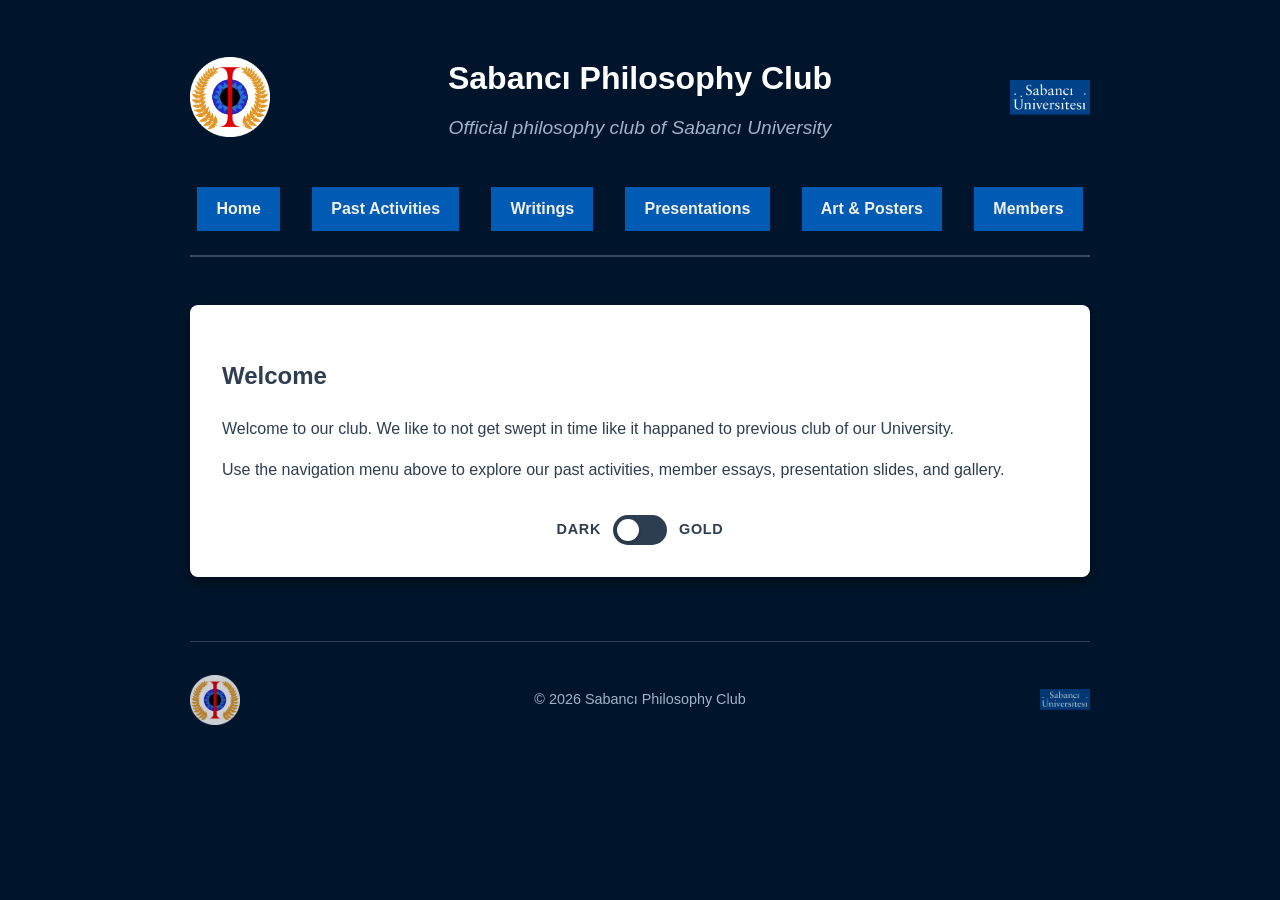
<file: index.html>
<!DOCTYPE html>
<html lang="en">
<head>
    <meta charset="UTF-8">
    <meta name="viewport" content="width=device-width, initial-scale=1.0">
    <title>Sabancı Philosophy Club</title>
    <link rel="stylesheet" href="style.css">
</head>
<body>

 <header>
        <!-- The top-bar groups the logos and title together -->
        <div class="top-bar">
            <!-- Left Logo -->
            <div class="logo-container left">
                <img src="assets/club-logo.png" alt="Philosophy Club Logo" class="logo">
            </div>
            
            <!-- Center Text -->
            <div class="title-container">
                <h1>Sabancı Philosophy Club</h1>
                <p class="subtitle">Official philosophy club of Sabancı University</p>
            </div>
            
            <!-- Right Logo -->
            <div class="logo-container right">
                <img src="assets/uni-logo.png" alt="Sabancı University Logo" class="logo">
            </div>
        </div>
        
        <!-- Navigation stays below the logos and title -->
        <nav>
            <a href="index.html">Home</a>
            <a href="pages/activities.html">Past Activities</a>
            <a href="pages/writings.html">Writings</a>
            <a href="pages/presentations.html">Presentations</a>
            <a href="pages/gallery.html">Art & Posters</a>
            <a href="pages/members.html">Members</a>
        </nav>
    </header>

    <main>
        <section class="content-section">
            <h2>Welcome</h2>
            <p>Welcome to our club. We like to not get swept in time like it happaned to previous club of our University.</p>
            <p>Use the navigation menu above to explore our past activities, member essays, presentation slides, and gallery.</p>
       
            <!-- Theme Toggle Switch -->
            <div class="theme-switch-wrapper">
                <span class="theme-label">Dark</span>
                <label class="theme-switch">
                    <input type="checkbox" id="theme-toggle-checkbox">
                    <span class="slider round"></span>
                </label>
                <span class="theme-label">Gold</span>
            </div>
         </section>
    </main>

<footer>
        <div class="footer-content">
            <!-- Left Logo -->
            <div class="logo-container left">
                <img src="assets/club-logo.png" alt="Philosophy Club Logo" class="logo footer-logo">
            </div>
            
            <!-- Center Text -->
            <p>&copy; 2026 Sabancı Philosophy Club</p>
            
            <!-- Right Logo -->
            <div class="logo-container right">
                <img src="assets/uni-logo.png" alt="Sabancı University Logo" class="logo footer-logo">
            </div>
        </div>
    </footer>
<script src="script.js"></script>
</body>
</html>
</file>
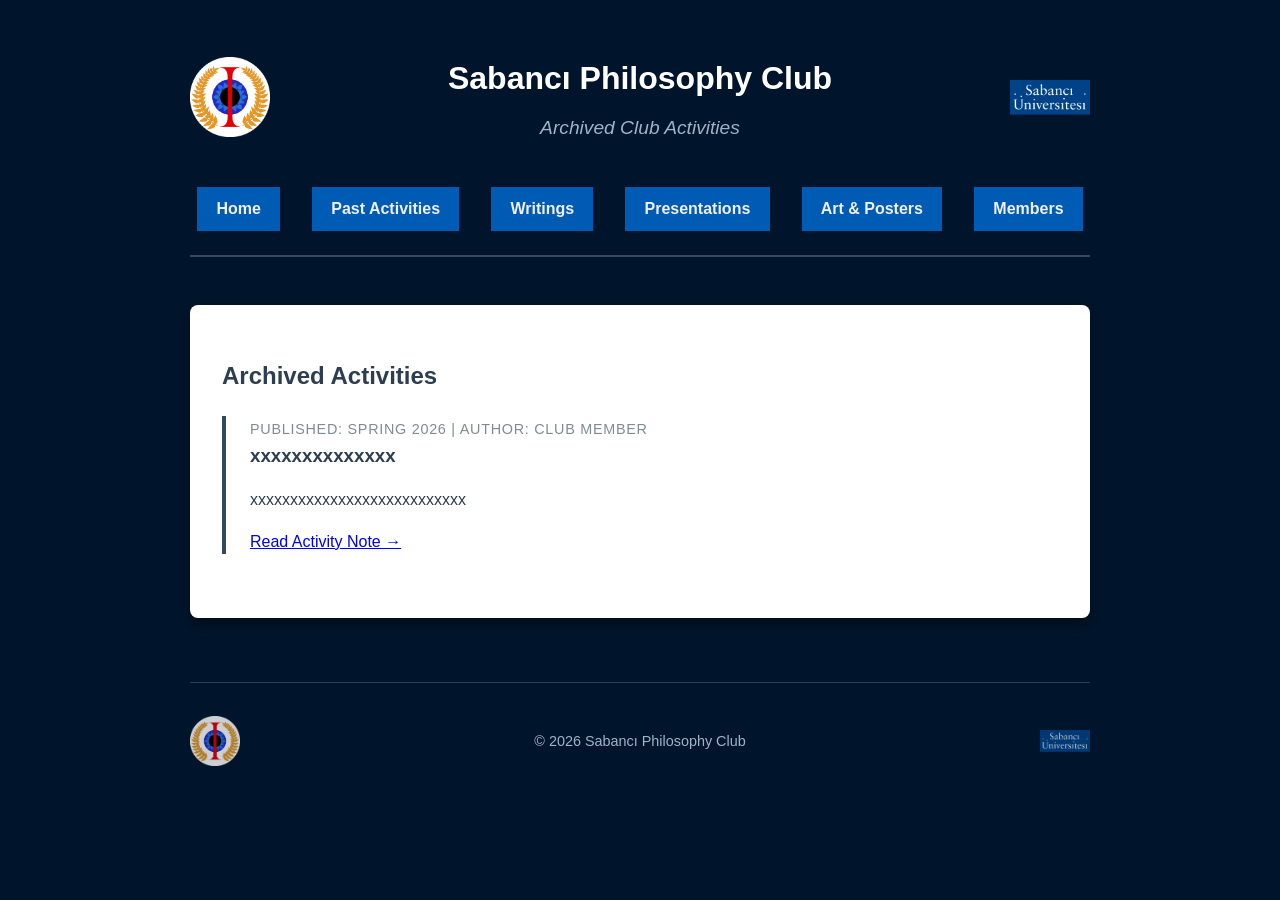
<file: pages/activities.html>
<!DOCTYPE html>
<html lang="en">
<head>
    <meta charset="UTF-8">
    <meta name="viewport" content="width=device-width, initial-scale=1.0">
    <title>Activities - Sabancı Philosophy Club</title>
    <link rel="stylesheet" href="../style.css">
</head>
<body>

    <header>
        <!-- The top-bar groups the logos and title together -->
        <div class="top-bar">
            <!-- Left Logo -->
            <div class="logo-container left">
                <img src="../assets/club-logo.png" alt="Philosophy Club Logo" class="logo">
            </div>
            
            <!-- Center Text -->
            <div class="title-container">
                <h1>Sabancı Philosophy Club</h1>
                <p class="subtitle">Archived Club Activities</p>
            </div>
            
            <!-- Right Logo -->
            <div class="logo-container right">
                <img src="../assets/uni-logo.png" alt="Sabancı University Logo" class="logo">
            </div>
        </div>
        
        
        <!-- Inside writings.html, activities.html, etc. -->
        <nav>
            <!-- Use ../ to go up to the main folder for the homepage -->
            <a href="../index.html">Home</a>
            
            <!-- These pages are in the SAME folder, so they don't need a folder path! -->
            <a href="activities.html">Past Activities</a>
            <a href="writings.html">Writings</a>
            <a href="presentations.html">Presentations</a>
            <a href="gallery.html">Art & Posters</a>
            <a href="members.html">Members</a>
        </nav>
    </header>

    <main>
        <section class="content-section">
            <h2>Archived Activities</h2>
            
            <div class="item-card">
                <span class="meta-info">Published: Spring 2026 | Author: Club Member</span>
                <h3>xxxxxxxxxxxxxx</h3>
                <p>xxxxxxxxxxxxxxxxxxxxxxxxxxx</p>
                <a href="#">Read Activity Note &rarr;</a>
            </div>

        </section>
    </main>

<footer>
        <div class="footer-content">
            <!-- Left Logo -->
            <div class="logo-container left">
                <img src="../assets/club-logo.png" alt="Philosophy Club Logo" class="logo footer-logo">
            </div>
            
            <!-- Center Text -->
            <p>&copy; 2026 Sabancı Philosophy Club</p>
            
            <!-- Right Logo -->
            <div class="logo-container right">
                <img src="../assets/uni-logo.png" alt="Sabancı University Logo" class="logo footer-logo">
            </div>
        </div>
    </footer>
<script src="../script.js"></script>
</body>
</html>
</file>
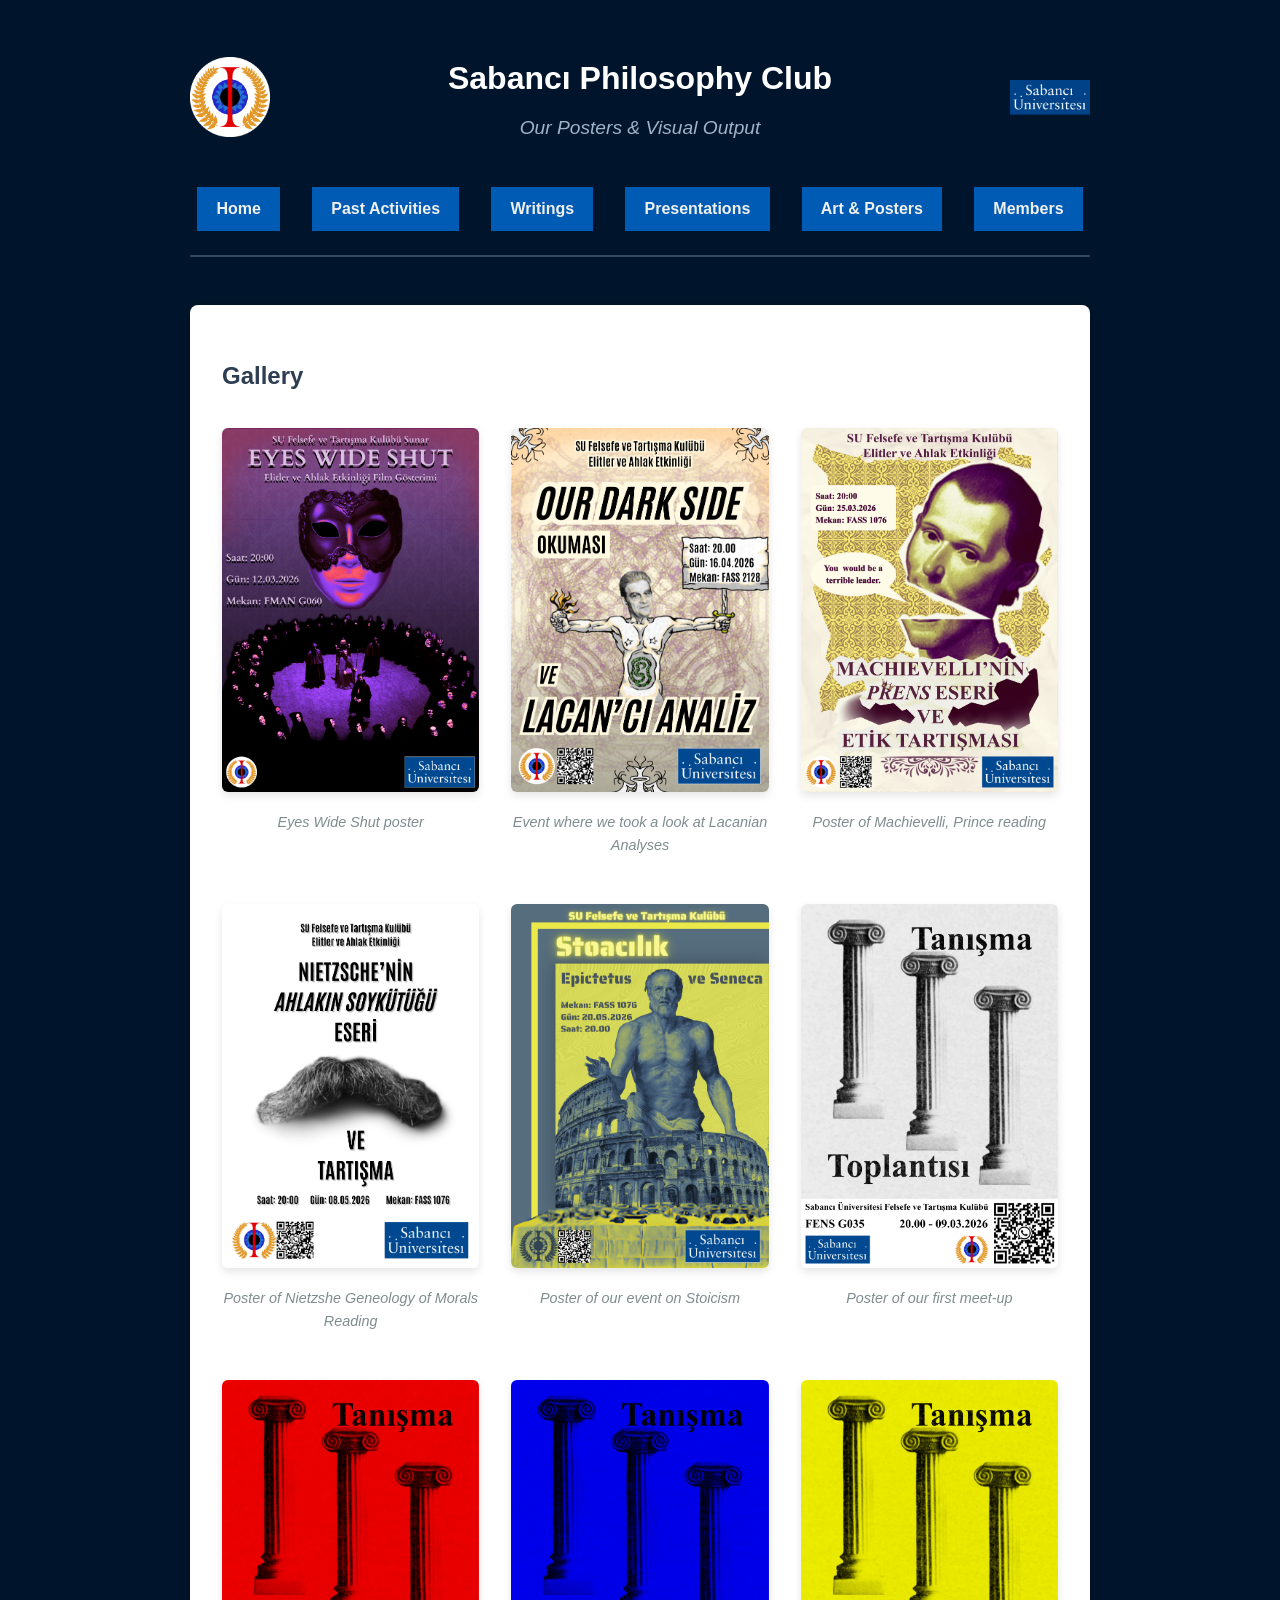
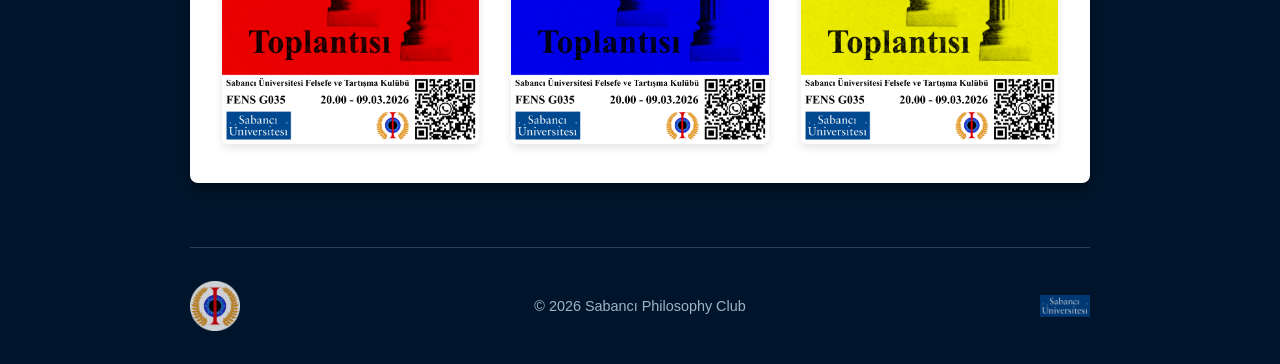
<file: pages/gallery.html>
<!DOCTYPE html>
<html lang="en">
<head>
    <meta charset="UTF-8">
    <meta name="viewport" content="width=device-width, initial-scale=1.0">
    <title>Gallery - Sabancı Philosophy Club</title>
    <link rel="stylesheet" href="../style.css">
</head>
<body>

    <header>
        <!-- The top-bar groups the logos and title together -->
        <div class="top-bar">
            <!-- Left Logo -->
            <div class="logo-container left">
                <img src="../assets/club-logo.png" alt="Philosophy Club Logo" class="logo">
            </div>
            
            <!-- Center Text -->
            <div class="title-container">
                <h1>Sabancı Philosophy Club</h1>
                <p class="subtitle">Our Posters & Visual Output</p>
            </div>
            
            <!-- Right Logo -->
            <div class="logo-container right">
                <img src="../assets/uni-logo.png" alt="Sabancı University Logo" class="logo">
            </div>
        </div>
        
        
        <!-- Inside writings.html, activities.html, etc. -->
        <nav>
            <!-- Use ../ to go up to the main folder for the homepage -->
            <a href="../index.html">Home</a>
            
            <!-- These pages are in the SAME folder, so they don't need a folder path! -->
            <a href="activities.html">Past Activities</a>
            <a href="writings.html">Writings</a>
            <a href="presentations.html">Presentations</a>
            <a href="gallery.html">Art & Posters</a>
            <a href="members.html">Members</a>
        </nav>
    </header>

    <main>
        <section class="content-section">
            <h2>Gallery</h2>
            <!-- This container holds all your images -->
            <div class="gallery-grid">
                
                <!-- Poster 1 -->
                <div class="poster-item">
                    <img src="../gallery/Eyes Wide Shut Posteri.png" alt="Poster for our screening of the movie 'Eyes Wide Shut'">
                    <p>Eyes Wide Shut poster</p>
                </div>

                <!-- Poster 2 -->
                <div class="poster-item">
                    <img src="../gallery/Lacan'cı Analiz Posteri.png" alt="Poster for our Lacanian analyses event">
                    <p>Event where we took a look at Lacanian Analyses </p>
                </div>
                
                <div class="poster-item">
                    <img src="../gallery/Prince.png" alt="Poster for our Machievelli event">
                    <p>Poster of Machievelli, Prince reading </p>
                </div>
                
                <div class="poster-item">
                    <img src="../gallery/Nietzshe.png" alt="Event on Geneology of Morality">
                    <p>Poster of Nietzshe Geneology of Morals Reading</p>
                </div>

                <div class="poster-item">
                    <img src="../gallery/Stoacılık.png" alt="Event on Stoicism">
                    <p>Poster of our event on Stoicism</p>
                </div>
                <div class="poster-item">
                    <img src="../gallery/Tanışma1.png" alt="Our first meet-up event">   
                    <p>Poster of our first meet-up</p>
                </div>
                <div class="poster-item"><img src="../gallery/Tanışma2.png" alt="Our first meet-up event"></div>
                <div class="poster-item"><img src="../gallery/Tanışma3.png" alt="Our first meet-up event"></div>
                <div class="poster-item"><img src="../gallery/Tanışma4.png" alt="Our first meet-up event"></div>

                <!-- You can copy and paste the .poster-item block for as many PNGs as you have -->

            </div>
        </section>
    </main>

<footer>
        <div class="footer-content">
            <!-- Left Logo -->
            <div class="logo-container left">
                <img src="../assets/club-logo.png" alt="Philosophy Club Logo" class="logo footer-logo">
            </div>
            
            <!-- Center Text -->
            <p>&copy; 2026 Sabancı Philosophy Club</p>
            
            <!-- Right Logo -->
            <div class="logo-container right">
                <img src="../assets/uni-logo.png" alt="Sabancı University Logo" class="logo footer-logo">
            </div>
        </div>
    </footer>
<script src="../script.js"></script>
</body>
</html>
</file>
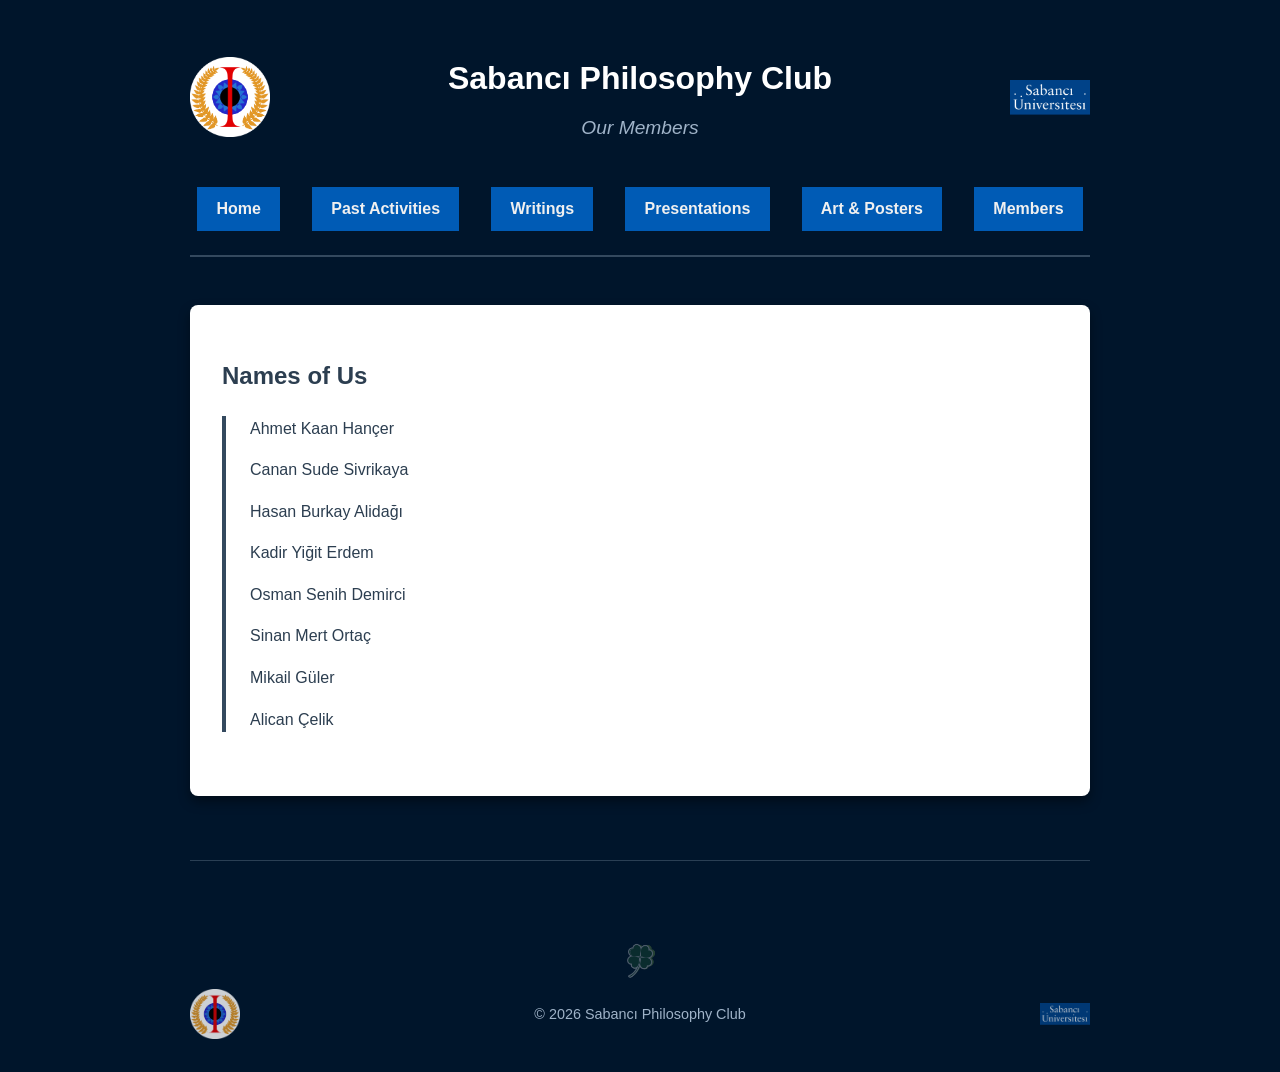
<file: pages/members.html>
<!DOCTYPE html>
<html lang="en">
<head>
    <meta charset="UTF-8">
    <meta name="viewport" content="width=device-width, initial-scale=1.0">
    <title>Members - Sabancı Philosophy Club</title>
    <link rel="stylesheet" href="../style.css">
</head>
<body>

    <header>
        <!-- The top-bar groups the logos and title together -->
        <div class="top-bar">
            <!-- Left Logo -->
            <div class="logo-container left">
                <img src="../assets/club-logo.png" alt="Philosophy Club Logo" class="logo">
            </div>
            
            <!-- Center Text -->
            <div class="title-container">
                <h1>Sabancı Philosophy Club</h1>
                <p class="subtitle">Our Members</p>
            </div>
            
            <!-- Right Logo -->
            <div class="logo-container right">
                <img src="../assets/uni-logo.png" alt="Sabancı University Logo" class="logo">
            </div>
        </div>
        
        
        <!-- Inside writings.html, activities.html, etc. -->
        <nav>
            <!-- Use ../ to go up to the main folder for the homepage -->
            <a href="../index.html">Home</a>
            
            <!-- These pages are in the SAME folder, so they don't need a folder path! -->
            <a href="activities.html">Past Activities</a>
            <a href="writings.html">Writings</a>
            <a href="presentations.html">Presentations</a>
            <a href="gallery.html">Art & Posters</a>
            <a href="members.html">Members</a>
        </nav>
    </header>

    <main>
        <section class="content-section">
            <h2>Names of Us</h2>
            
            <div class="item-card">
                <p>Ahmet Kaan Hançer</p>
                <p>Canan Sude Sivrikaya</p>
                <p>Hasan Burkay Alidağı</p>
                <p>Kadir Yiğit Erdem</p>
                <p>Osman Senih Demirci</p>
                <p>Sinan Mert Ortaç</p>
                <p>Mikail Güler</p>
                <p>Alican Çelik</p>
            </div>
        </section>
    </main>

<footer>
        <!-- Secret Easter Egg -->
    <div class="easter-egg" style="text-align: center; margin-top: 3rem;">
        <!-- The link pointing to the secret image (opens in new tab) -->
        <a href="../assets/yot.jpg" target="_blank">
            <!-- The visible image you click on -->
            <img src="../assets/clover.png" alt="Decorative icon" style="width: 40px; opacity: 0.3; transition: opacity 0.3s;">
        </a>
    </div>
        <div class="footer-content">
            <!-- Left Logo -->
            <div class="logo-container left">
                <img src="../assets/club-logo.png" alt="Philosophy Club Logo" class="logo footer-logo">
            </div>
            
            <!-- Center Text -->
            <p>&copy; 2026 Sabancı Philosophy Club</p>
            
            <!-- Right Logo -->
            <div class="logo-container right">
                <img src="../assets/uni-logo.png" alt="Sabancı University Logo" class="logo footer-logo">
            </div>
        </div>
    </footer>
<script src="../script.js"></script>
</body>
</html>
</file>
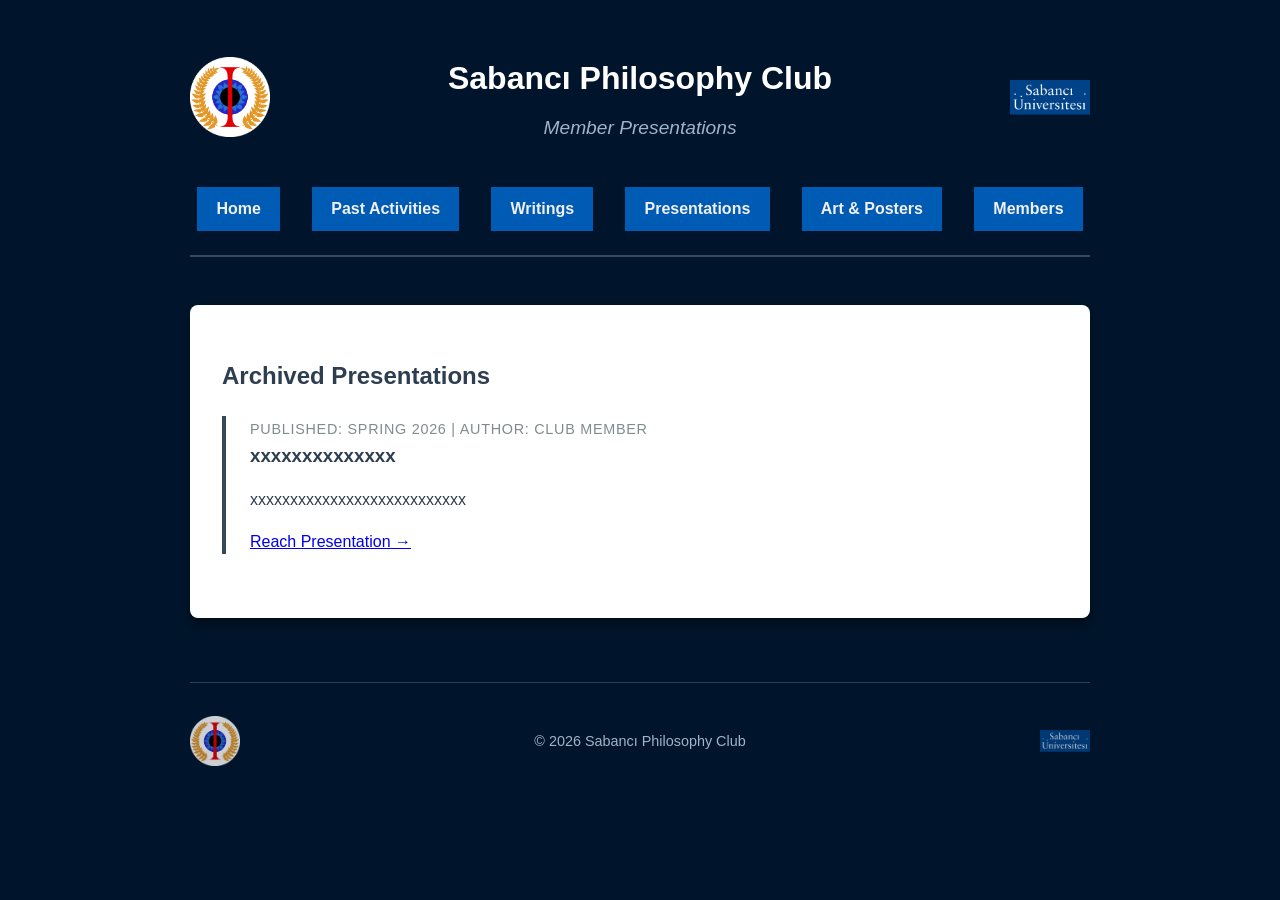
<file: pages/presentations.html>
<!DOCTYPE html>
<html lang="en">
<head>
    <meta charset="UTF-8">
    <meta name="viewport" content="width=device-width, initial-scale=1.0">
    <title>Presentations - Sabancı Philosophy Club</title>
    <link rel="stylesheet" href="../style.css">
</head>
<body>

    <header>
        <!-- The top-bar groups the logos and title together -->
        <div class="top-bar">
            <!-- Left Logo -->
            <div class="logo-container left">
                <img src="../assets/club-logo.png" alt="Philosophy Club Logo" class="logo">
            </div>
            
            <!-- Center Text -->
            <div class="title-container">
                <h1>Sabancı Philosophy Club</h1>
                <p class="subtitle">Member Presentations</p>
            </div>
            
            <!-- Right Logo -->
            <div class="logo-container right">
                <img src="../assets/uni-logo.png" alt="Sabancı University Logo" class="logo">
            </div>
        </div>
        
        
        <!-- Inside writings.html, activities.html, etc. -->
        <nav>
            <!-- Use ../ to go up to the main folder for the homepage -->
            <a href="../index.html">Home</a>
            
            <!-- These pages are in the SAME folder, so they don't need a folder path! -->
            <a href="activities.html">Past Activities</a>
            <a href="writings.html">Writings</a>
            <a href="presentations.html">Presentations</a>
            <a href="gallery.html">Art & Posters</a>
            <a href="members.html">Members</a>
        </nav>
    </header>

    <main>
        <section class="content-section">
            <h2>Archived Presentations</h2>
            
            <div class="item-card">
                <span class="meta-info">Published: Spring 2026 | Author: Club Member</span>
                <h3>xxxxxxxxxxxxxx</h3>
                <p>xxxxxxxxxxxxxxxxxxxxxxxxxxx</p>
                <a href="#">Reach Presentation &rarr;</a>
            </div>

        </section>
    </main>

<footer>
        <div class="footer-content">
            <!-- Left Logo -->
            <div class="logo-container left">
                <img src="../assets/club-logo.png" alt="Philosophy Club Logo" class="logo footer-logo">
            </div>
            
            <!-- Center Text -->
            <p>&copy; 2026 Sabancı Philosophy Club</p>
            
            <!-- Right Logo -->
            <div class="logo-container right">
                <img src="../assets/uni-logo.png" alt="Sabancı University Logo" class="logo footer-logo">
            </div>
        </div>
    </footer>
<script src="../script.js"></script>
</body>
</html>
</file>
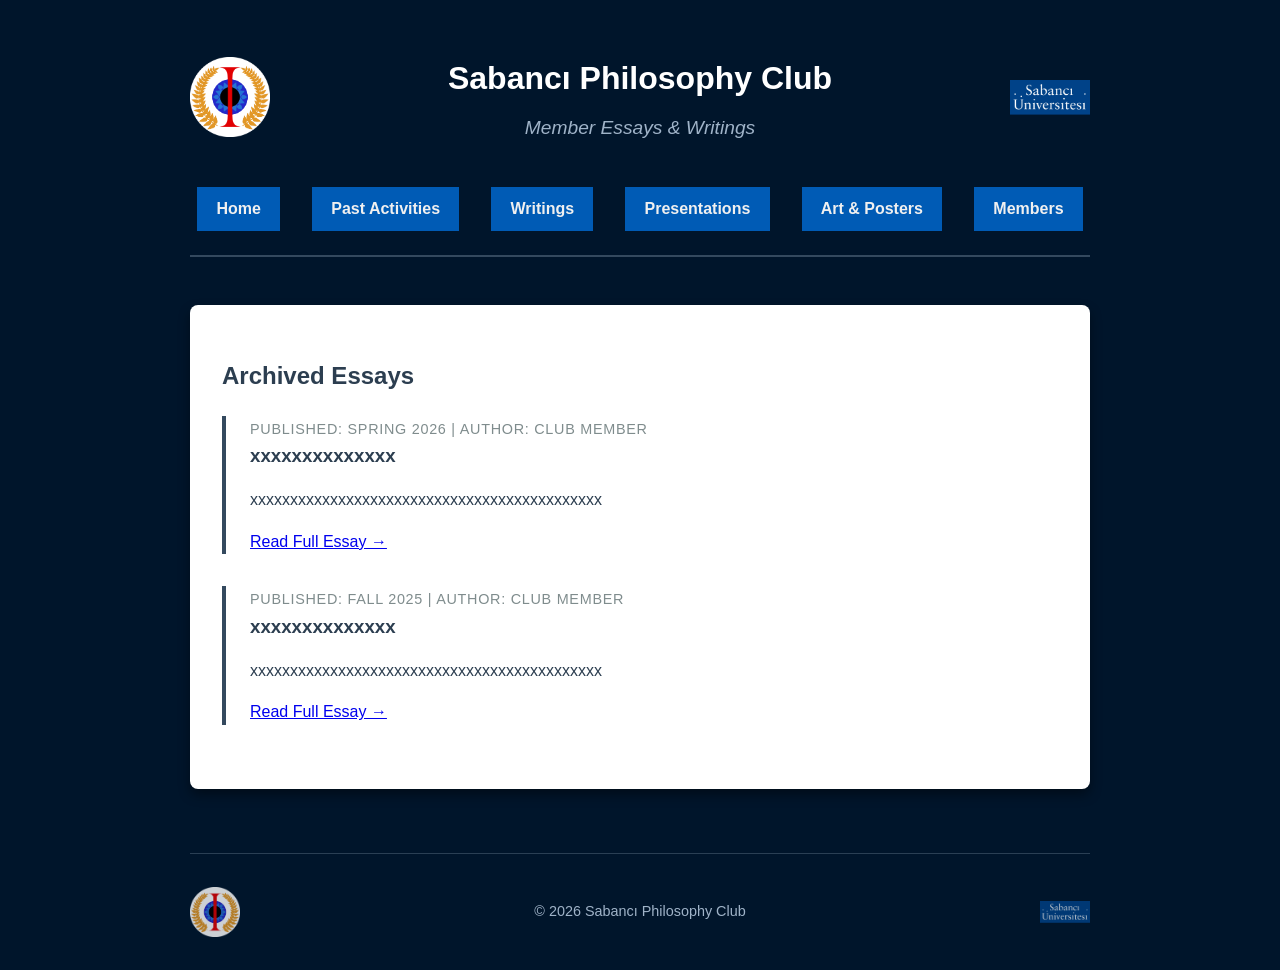
<file: pages/writings.html>
<!DOCTYPE html>
<html lang="en">
<head>
    <meta charset="UTF-8">
    <meta name="viewport" content="width=device-width, initial-scale=1.0">
    <title>Writings - Sabancı Philosophy Club</title>
    <link rel="stylesheet" href="../style.css">
</head>
<body>

    <header>
        <!-- The top-bar groups the logos and title together -->
        <div class="top-bar">
            <!-- Left Logo -->
            <div class="logo-container left">
                <img src="../assets/club-logo.png" alt="Philosophy Club Logo" class="logo">
            </div>
            
            <!-- Center Text -->
            <div class="title-container">
                <h1>Sabancı Philosophy Club</h1>
                <p class="subtitle">Member Essays & Writings</p>
            </div>
            
            <!-- Right Logo -->
            <div class="logo-container right">
                <img src="../assets/uni-logo.png" alt="Sabancı University Logo" class="logo">
            </div>
        </div>
        
        
        <!-- Inside writings.html, activities.html, etc. -->
        <nav>
            <!-- Use ../ to go up to the main folder for the homepage -->
            <a href="../index.html">Home</a>
            
            <!-- These pages are in the SAME folder, so they don't need a folder path! -->
            <a href="activities.html">Past Activities</a>
            <a href="writings.html">Writings</a>
            <a href="presentations.html">Presentations</a>
            <a href="gallery.html">Art & Posters</a>
            <a href="members.html">Members</a>
        </nav>
    </header>

    <main>
        <section class="content-section">
            <h2>Archived Essays</h2>
            
            <div class="item-card">
                <span class="meta-info">Published: Spring 2026 | Author: Club Member</span>
                <h3>xxxxxxxxxxxxxx</h3>
                <p>xxxxxxxxxxxxxxxxxxxxxxxxxxxxxxxxxxxxxxxxxxxx</p>
                <a href="#">Read Full Essay &rarr;</a>
            </div>

            <div class="item-card">
                <span class="meta-info">Published: Fall 2025 | Author: Club Member</span>
                <h3>xxxxxxxxxxxxxx</h3>
                <p>xxxxxxxxxxxxxxxxxxxxxxxxxxxxxxxxxxxxxxxxxxxx</p>
                <a href="#">Read Full Essay &rarr;</a>
            </div>
        </section>
    </main>

<footer>
        <div class="footer-content">
            <!-- Left Logo -->
            <div class="logo-container left">
                <img src="../assets/club-logo.png" alt="Philosophy Club Logo" class="logo footer-logo">
            </div>
            
            <!-- Center Text -->
            <p>&copy; 2026 Sabancı Philosophy Club</p>
            
            <!-- Right Logo -->
            <div class="logo-container right">
                <img src="../assets/uni-logo.png" alt="Sabancı University Logo" class="logo footer-logo">
            </div>
        </div>
    </footer>
<script src="../script.js"></script>
</body>
</html>
</file>
<file: style.css>
/* =========================================
   Base Styles & Typography
   ========================================= */
body {
    font-family: 'Segoe UI', Tahoma, Geneva, Verdana, sans-serif;
    line-height: 1.6;
    max-width: 900px;
    margin: 0 auto;
    padding: 2rem;
    color: #f0f0f0; /* Changes the default text to light grey so it shows up on dark blue */
    background-color: #00152b; /* A very deep, dark navy blue for the site background */
}

h1 {
    color: #ffffff; /* Bright white for the main title */
    margin-bottom: 0.5rem;
}

.subtitle {
    color: #9fb3c8; /* A light steel blue/grey for the subtitle */
    font-size: 1.2rem;
    font-style: italic;
    margin-top: 0;
}

/* =========================================
   Header, Footer & Logo Layout
   ========================================= */
header {
    margin-bottom: 2rem;
    padding-bottom: 1rem;
}

.top-bar, .footer-content {
    display: flex;
    justify-content: space-between;
    align-items: center;
    width: 100%;
}

.logo-container {
    flex: 1; 
    display: flex;
}

.logo-container.left {
    justify-content: flex-start;
}

.logo-container.right {
    justify-content: flex-end;
}

.title-container {
    flex: 2;
    text-align: center;
}

.logo {
    max-width: 80px; 
    height: auto;
    object-fit: contain;
}

footer {
    margin-top: 4rem;
    padding-top: 2rem;
    border-top: 1px solid #2a3f54; /* Changes the footer line to a subtle dark blue-grey */
    color: #9fb3c8; /* Light blue/grey text */
    font-size: 0.9rem;
}

.footer-logo {
    max-width: 50px; 
    opacity: 0.8; 
}

/* =========================================
   Navigation Menu
   ========================================= */
/* =========================================
   Navigation Menu
   ========================================= */
nav {
    display: flex;
    justify-content: center; /* Keeps them centered */
    gap: 2rem; /* Spreads the buttons out horizontally */
    margin-top: 1.5rem;
    padding-bottom: 1.5rem; /* Adds space between the buttons and the line below */
    flex-wrap: wrap;
    border-top: none; /* Removes the line above */
    border-bottom: 2px solid #34495e; /* Restores the line beneath them */
}

nav a {
    background-color: #005bb5; /* A slightly darker blue */
    color: #f0f0f0; /* Very light grey text */
    text-decoration: none;
    font-weight: bold;
    padding: 0.6rem 1.2rem;
    border-radius: 0; /* Removes the curve to make them perfectly rectangular */
    transition: background-color 0.3s, transform 0.1s;
}

nav a:hover {
    background-color: #004488; /* An even darker blue when hovered */
    color: #ffffff; /* Bright white text on hover */
    text-decoration: none;
    transform: translateY(-2px); /* Slight lift effect */
}

/* =========================================
   Content Blocks (Essays, Activities, etc.)
   ========================================= */
.content-section {
    background: white;
    color: #2c3e50; /* Forces the text inside the white box to be dark grey */
    padding: 2rem;
    border-radius: 8px;
    box-shadow: 0 6px 12px rgba(0,0,0,0.4); /* Made the shadow slightly stronger to pop against the dark background */
    margin-bottom: 2rem;
}

.item-card {
    border-left: 4px solid #34495e;
    padding-left: 1.5rem;
    margin-bottom: 2rem;
}

.item-card h3 {
    margin-top: 0;
    margin-bottom: 0.5rem;
}

.meta-info {
    font-size: 0.9rem;
    color: #7f8c8d;
    text-transform: uppercase;
    letter-spacing: 0.05em;
}

/* =========================================
   Gallery Grid (For Posters & Artwork)
   ========================================= */
.gallery-grid {
    display: grid;
    grid-template-columns: repeat(auto-fit, minmax(250px, 1fr));
    gap: 2rem;
    margin-top: 2rem;
}

.poster-item {
    text-align: center;
}

.poster-item img {
    width: 100%; 
    height: auto;
    border-radius: 6px;
    box-shadow: 0 4px 8px rgba(0,0,0,0.1);
    transition: transform 0.2s; 
}

.poster-item img:hover {
    transform: translateY(-5px);
}

.poster-item p {
    margin-top: 0.75rem;
    font-size: 0.9rem;
    color: #7f8c8d;
    font-style: italic;
}
/* =========================================
   Theme Toggle Switch Styling
   ========================================= */
.theme-switch-wrapper {
    display: flex;
    align-items: center;
    justify-content: center;
    gap: 12px;
    margin-top: 2rem;
}

.theme-label {
    font-weight: bold;
    font-size: 0.9rem;
    color: inherit;
    text-transform: uppercase;
    letter-spacing: 0.05em;
}

/* The switch container */
.theme-switch {
    position: relative;
    display: inline-block;
    width: 54px;
    height: 30px;
}

/* Hide the default HTML checkbox */
.theme-switch input {
    opacity: 0;
    width: 0;
    height: 0;
}

/* The sliding track */
.slider {
    position: absolute;
    cursor: pointer;
    top: 0;
    left: 0;
    right: 0;
    bottom: 0;
    background-color: #2c3e50;
    transition: 0.4s;
}

/* The sliding circle */
.slider:before {
    position: absolute;
    content: "";
    height: 22px;
    width: 22px;
    left: 4px;
    bottom: 4px;
    background-color: white;
    transition: 0.4s;
    box-shadow: 0 2px 4px rgba(0,0,0,0.2);
}

/* When the checkbox is checked, turn the track gold and move the circle */
input:checked + .slider {
    background-color: #d4af37;
}

input:checked + .slider:before {
    transform: translateX(24px);
}

/* Rounded corners for the track and circle */
.slider.round {
    border-radius: 34px;
}

.slider.round:before {
    border-radius: 50%;
}
/* =========================================
   Golden Theme Color Overrides
   ========================================= */
/* When the body has the 'golden-theme' class, it changes the background */
body.golden-theme {
    background-color: #d4af37; 
    color: #111111; 
}

/* Overrides the white text to dark text */
body.golden-theme h1 {
    color: #111111;
}

body.golden-theme .subtitle {
    color: #333333;
}

/* Gives the white content boxes a warm, creamy tint so they don't look harsh */
body.golden-theme .content-section {
    background-color: #fffdf5; 
    color: #2c3e50;
    box-shadow: 0 6px 12px rgba(0,0,0,0.15);
}

/* Updates the footer text and line to match */
body.golden-theme footer {
    border-top: 1px solid #b5952f;
    color: #333333;
}
</file>
